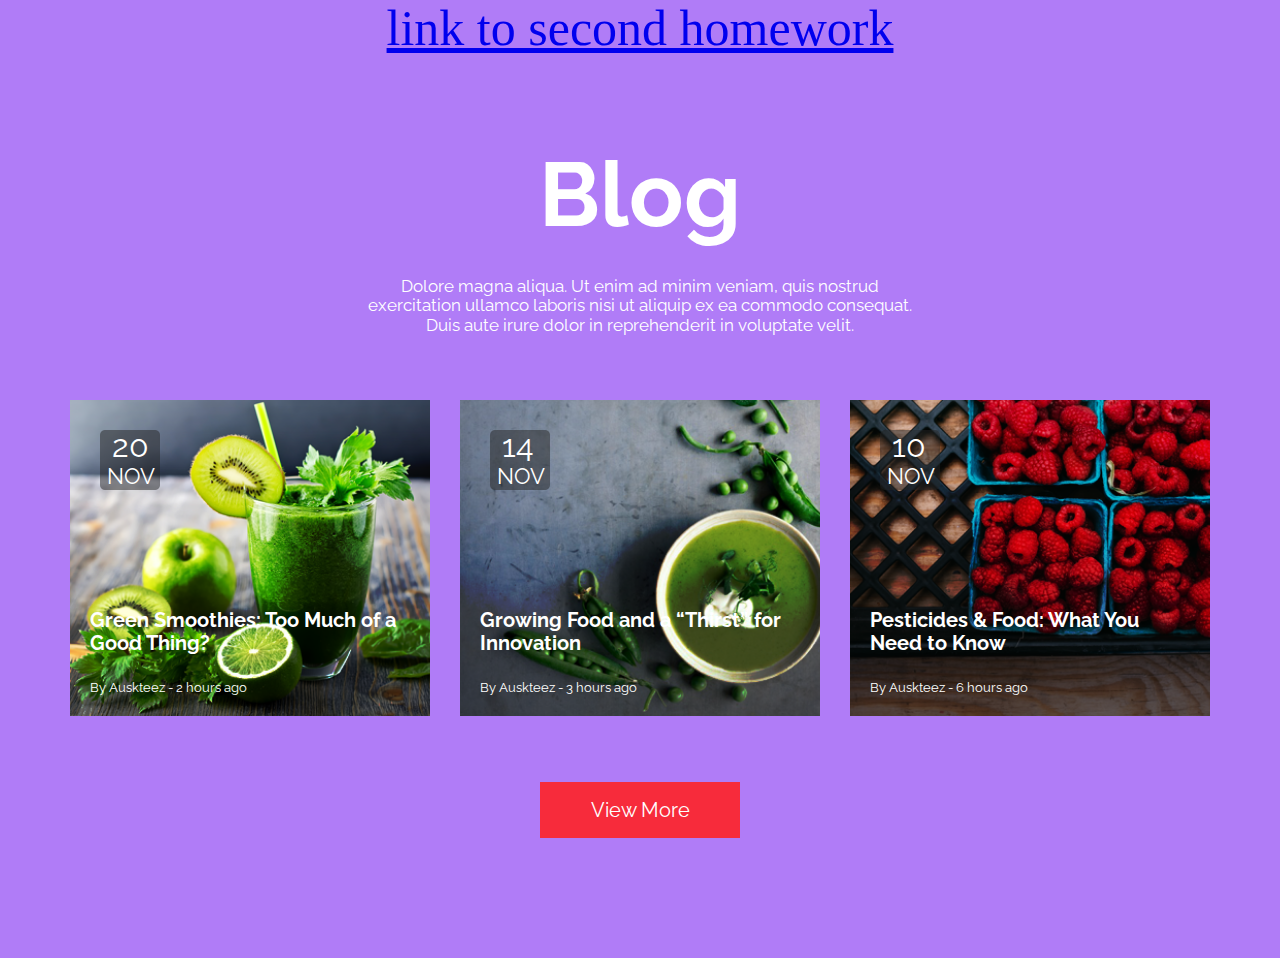
<file: index.html>
<!DOCTYPE html>
<html lang="en">
<head>
    <meta charset="UTF-8">
    <meta name="viewport" content="width=device-width, initial-scale=1.0">
    <title>CSS-position-first</title>
    <link rel="shortcut icon" href="./img/img1.png">
    <link rel="stylesheet" href="./css/normalize.css">
    <link rel="stylesheet" href="./css/style.css">
    <link href="https://fonts.googleapis.com/css2?family=Raleway:wght@300;700&display=swap" rel="stylesheet">
</head>
<body>
    <div class="link"><a href="./second.html" target="_blank">link to second homework</a></div>
    <div class="container">
        <header>
            <div class="blog">Blog</div>
            <div class="dolore">Dolore magna aliqua. Ut enim ad minim veniam, quis nostrud exercitation ullamco laboris nisi ut aliquip ex ea commodo consequat. Duis aute irure dolor in reprehenderit in voluptate velit.</div>
        </header>
        <main>
                <section class="secii">
                    <div class="sec1">
                        <div class="verx">
                            <img src="./img/bg.png" class="bg">
                            <div class="melk">20</div>
                            <div class="melk1">nov</div>
                        </div>
                        <div class="greensmoo">
                            Green Smoothies: Too Much of a Good Thing?
                        </div>
                        <div class="by">
                            By Auskteez - 2 hours ago
                        </div>
                    </div>
                    <div class="sec2">
                        <div class="verx">
                            <img src="./img/bg.png" class="bg">
                            <div class="melk">14</div>
                            <div class="melk1">nov</div>
                        </div>
                        <div class="greensmoo">
                            Growing Food and a “Thirst” for Innovation
                        </div>
                        <div class="by">
                            By Auskteez - 3 hours ago
                        </div>
                    </div>
                    <div class="sec3">
                        <div class="verx">
                            <img src="./img/bg.png" class="bg">
                            <div class="melk">10</div>
                            <div class="melk1">nov</div>
                        </div>
                        <div class="greensmoo">
                            Pesticides & Food: What You Need to Know
                        </div>
                        <div class="by">
                            By Auskteez - 6 hours ago
                        </div>
                    </div>
                </section>
                <div class="butall">
                    <button class="butt">View More</button>
                </div>
        </main>
    </div>    
</body>
</html>
</file>
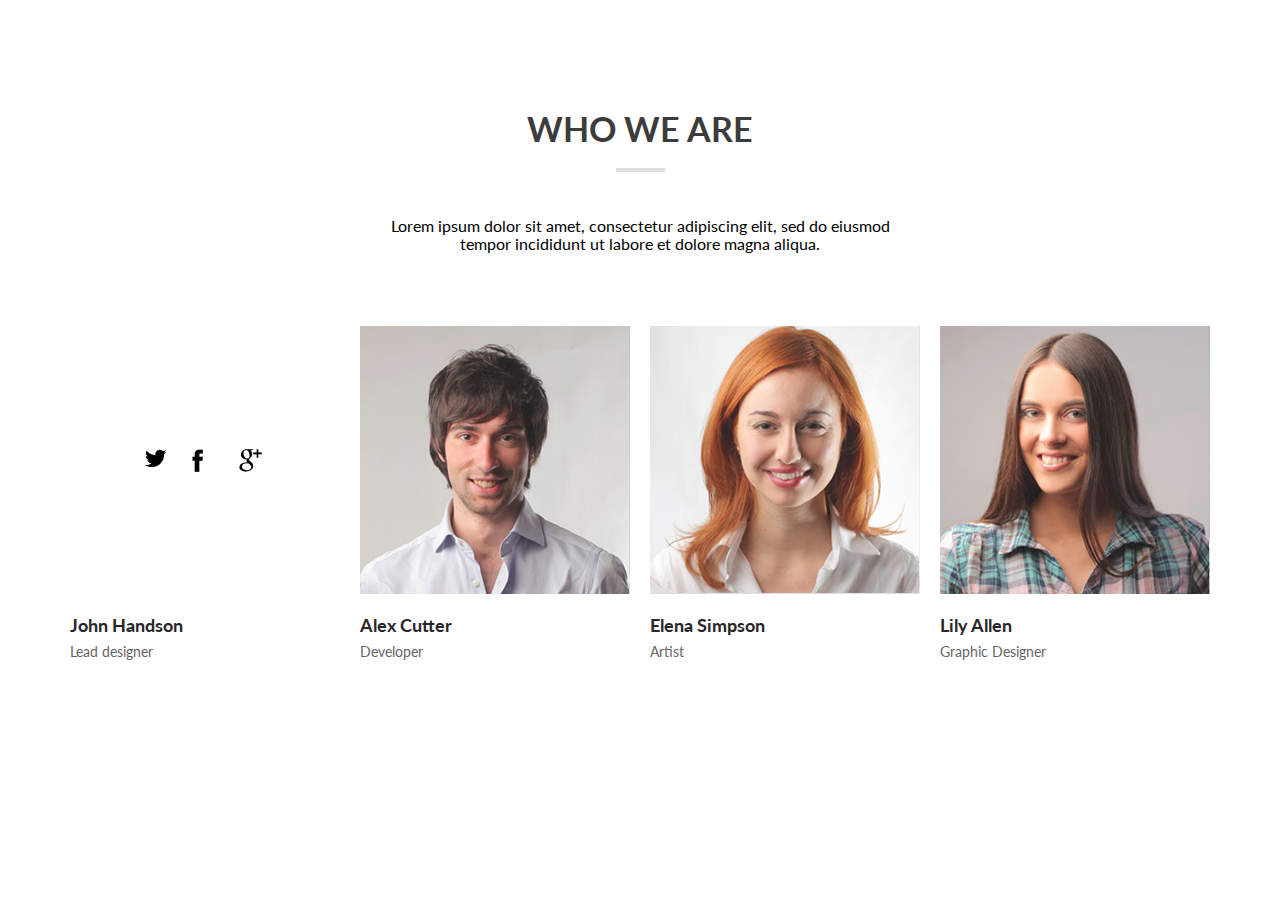
<file: second.html>
<!DOCTYPE html>
<html lang="en">
<head>
    <meta charset="UTF-8">
    <meta name="viewport" content="width=device-width, initial-scale=1.0">
    <title>CSS-Position-second</title>
    <link rel="shortcut icon" href="./img/02(3).png">
    <link rel="stylesheet" href="./css/normalize.css">
    <link rel="stylesheet" href="./css/second.css">
    <link href="https://fonts.googleapis.com/css2?family=Lato:wght@700&display=swap" rel="stylesheet">
    <link href="https://fonts.googleapis.com/css2?family=Lato:wght@300&display=swap" rel="stylesheet">
</head>
<body>
    <div class="container">
        <header>
            <div class="who">
                Who we are
            </div>
            <hr>
            <div class="lorem">
                Lorem ipsum dolor sit amet, consectetur adipiscing elit, sed do eiusmod tempor incididunt ut labore et dolore magna aliqua.
            </div>
        </header>
        <main>
            <section class="all">
                <div class="del">
                    <div class="vse">
                        <div class="foto1">
                                <div class="icons"><img src="./img/Twitter.png" class="img"></div>
                                <div class="icons"><img src="./img/FB.png"></div>
                                <div class="icons"><img src="./img/G+.png"></div>                   
                        </div>
                        <div class="john">
                            John Handson
                        </div>
                        <div class="lead">
                            Lead designer
                        </div>
                    </div>
                    <div class="vse">
                        <div class="foto2">

                        </div>
                        <div class="john">
                            Alex Cutter
                        </div>
                        <div class="lead">
                            Developer
                        </div>
                    </div>
                </div>
                <div class="del">
                    <div class="vse">
                        <div class="foto3">

                        </div>   
                        <div class="john">
                            Elena Simpson
                        </div>
                        <div class="lead">
                            Artist
                        </div> 
                    </div>
                    <div class="vse">
                        <div class="foto4">

                        </div>
                        <div class="john">
                            Lily Allen
                        </div>
                        <div class="lead">
                            Graphic Designer
                        </div>
                    </div>
                </div>
            </section>
        </main>
    </div>
</body>
</html>
</file>
<file: css/style.css>
*{
    box-sizing: border-box;
}

body{
    background-color: #b07cf7;
   
}

.container{
    max-width: 1170px;
    height: 100%;
    margin: 100px auto 120px auto;
}


.secii{
    display: flex;
    flex-wrap: wrap;
    justify-content: center;

    margin-top: 50px;
}

.sec1{
    background-image: url(../img/img1.png);
    background-repeat: no-repeat;
    background-size: cover;
    flex-basis: 360px;
    margin: 15px;
}

.sec2{
    background-image: url(../img/img2.png);
    background-repeat: no-repeat;
    background-size: cover;
    flex-basis: 360px;
    margin: 15px;
}

.sec3{
    background-image: url(../img/img3.png);
    background-repeat: no-repeat;
    background-size: cover;
    flex-basis: 360px;
    margin: 15px;
}

.bg{
    margin: 30px;
}

.verx{
    height: 90px;
}

.melk{
    font-family: 'Raleway', sans-serif;
    font-size: 32px;
    color: #fff;
    position: relative;
    right: -42px;
    top: -97px;
}

.melk1{
    font-family: 'Raleway', sans-serif;
    font-size: 22px;
    color: #fff;
    text-transform: uppercase;
    position: relative;
    right: -37px;
    top: -97px;
}

.greensmoo{
    font-family: 'Raleway', sans-serif;
    font-size: 20px;
    font-weight: bold;
    color: #fff;
    margin: 119px 20px 0 20px;
}

.by{
    font-family: 'Raleway', sans-serif;
    color: #fff;
    font-size: 13px;
    margin: 26px 20px 0 20px;
    padding-bottom: 20px;
}

.blog{
    font-family: 'Raleway', sans-serif;
    font-size: 90px;
    font-weight: bold;
    color: #fff;
    text-align: center;
    line-height: 0.8;
    height: 88px;
}

.dolore{
    max-width: 563px;
    text-align: center;
    margin: 31px auto 0px auto;
    font-family: 'Raleway', sans-serif;
    font-size: 17px;
    color: #fff;
}

.butt{
    font-family: 'Raleway', sans-serif;
    font-size: 20px;
    color: #fff;
    width: 200px;
    height: 56px;
    background-color: #f72b3b;
    border-style: none;
    margin-top: 51px;
}

.butall{
    text-align: center;
}

.link{
    font-size: 50px;
    text-align: center;
}

@media screen and (max-width: 570px){
    .link{
        transform: scale(0.5);
    }
}
</file>
<file: css/second.css>
.container{
    max-width: 1170px;
    height: 100%;
    margin: 109px auto 119px auto;
}

.foto1{
    width: 270px;
    height: 268px;
}

.foto2{
    width: 270px;
    height: 268px;
    background-image: url(../img/01\ \(3\).png);
}

.foto3{
    width: 270px;
    height: 268px;
    background-image: url(../img/02\(3\).png);
}

.foto4{
    width: 270px;
    height: 268px;
    background-image: url(../img/05.png);
}


.all{
    display: flex;
    justify-content: center;
    flex-wrap: wrap;

    margin-top: 62px;
}

.icons{
    padding: 10px;
    height: 22px;
    width: 22px;
    margin-right: 5px;
}

.foto1{
    display: flex;
    justify-content: center;
    align-items: center;
}

.who{
    font-family: 'lato-bold', sans-serif;
    font-size: 34px; 
    color: #3c3c3c;
    text-transform: uppercase;
    text-align: center;
}

hr{
    border: 2px solid #dddbdb;
    width: 45px;
    margin-top: 20px;
    background-color: #dddbdb;
}

.lorem{
    max-width: 546px;
    text-align: center;
    margin: 45px auto 0px auto;
    font-family: 'Lato', sans-serif;
}

.john{
    font-family: 'lato-bold', sans-serif;
    font-size: 18px;
    margin-top: 21px;
    color: #282528;
}

.lead{
    margin-top: 8px;
    font-family: 'Lato', sans-serif;
    font-size: 14px;
    color: #646464;
}


.foto1:hover{
    background-color: #18b5dc;
}

.foto1:hover .icons{
    filter: invert();
    background-color: #A13418;    
}


.foto2:hover{
    background-color: #18b5dc;
}

.foto3:hover{
    background-color: #18b5dc;
}

.foto4:hover{
    background-color: #18b5dc;
}

.vse{
    margin: 10px;
}

.del{
    display: flex;
    flex-wrap: wrap;
}

@media screen and (max-width: 600px){
    .all{
        max-width: 320px;
        margin: 0 auto;
    }
}


@font-face{
    font-family: "lato-bold";
    src: url(/fonts/lato-bold.ttf);
}
</file>
